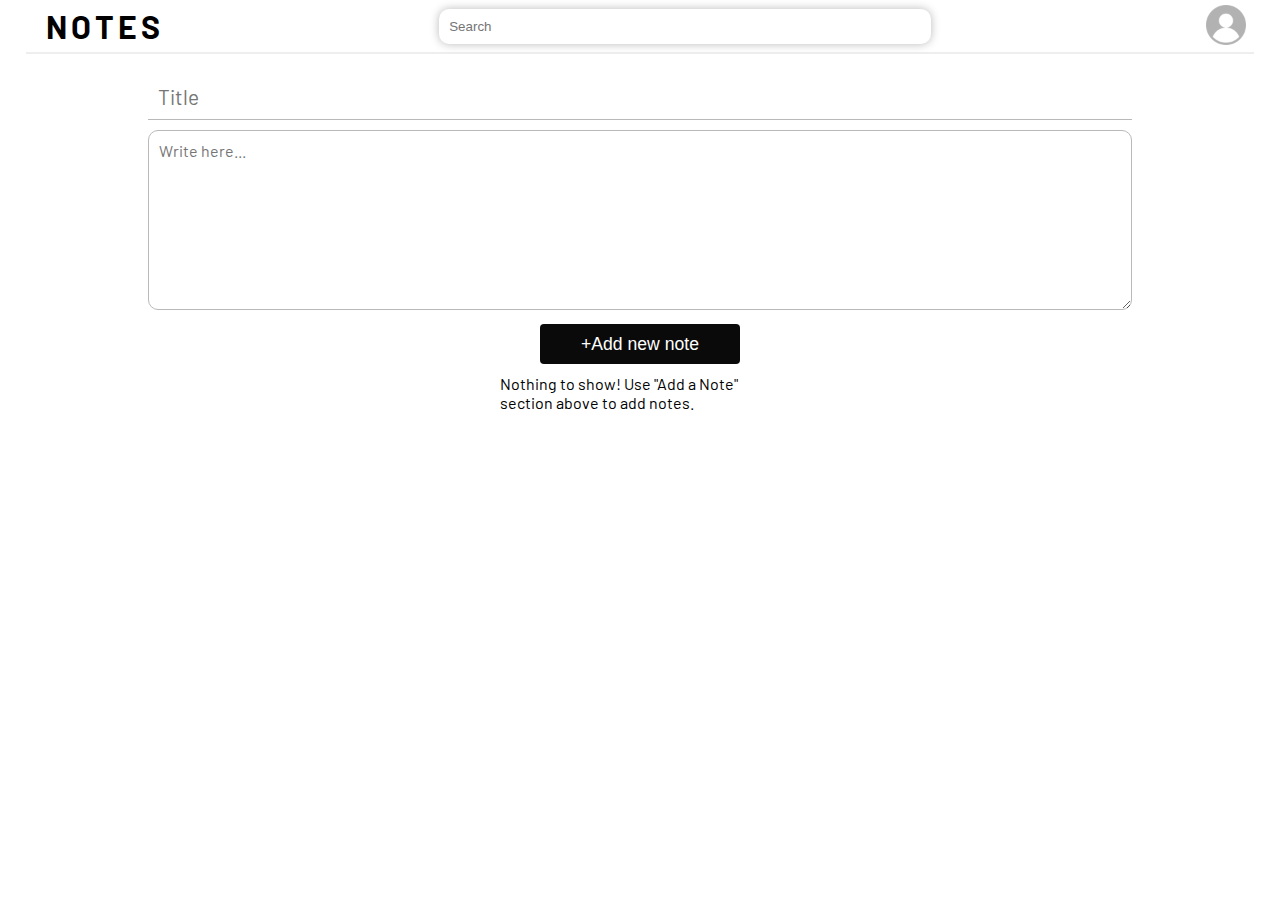
<file: index.html>
<!DOCTYPE html>
<html lang="en">

<head>
    <meta charset="UTF-8">
    <meta http-equiv="X-UA-Compatible" content="IE=edge">
    <meta name="viewport" content="width=device-width, initial-scale=1.0">
    <title>Notes App</title>
    <link rel="stylesheet" href="index.css">
</head>

<body>
    <header>
        <div class="header">
            <div class="heading-container">
                <!-- <a href=""><img id="menu" src="menu.png" alt="" width="24px"></a> -->
                <h1>NOTES</h1>
            </div>

            <input type="text" placeholder="Search" id="search">

            <a href="login.html"><img id="profile" src="User.png" alt="User"></a>
        </div>
    </header>

    <main>
        <div class="container">
            <div class="notes">
                <div class="add-notes">
                    <input type="text" placeholder="Title" id="addTitle">
                    <textarea id="addTxt" name="" placeholder="Write here..."></textarea>
                    <button id="addBtn">+Add new note</button>
                </div>
                
                <div class="notescontainer" id="notes">

                </div>
            </div>
        </div>
    </main>
    <script src="index.js"></script>
</body>

</html>
</file>
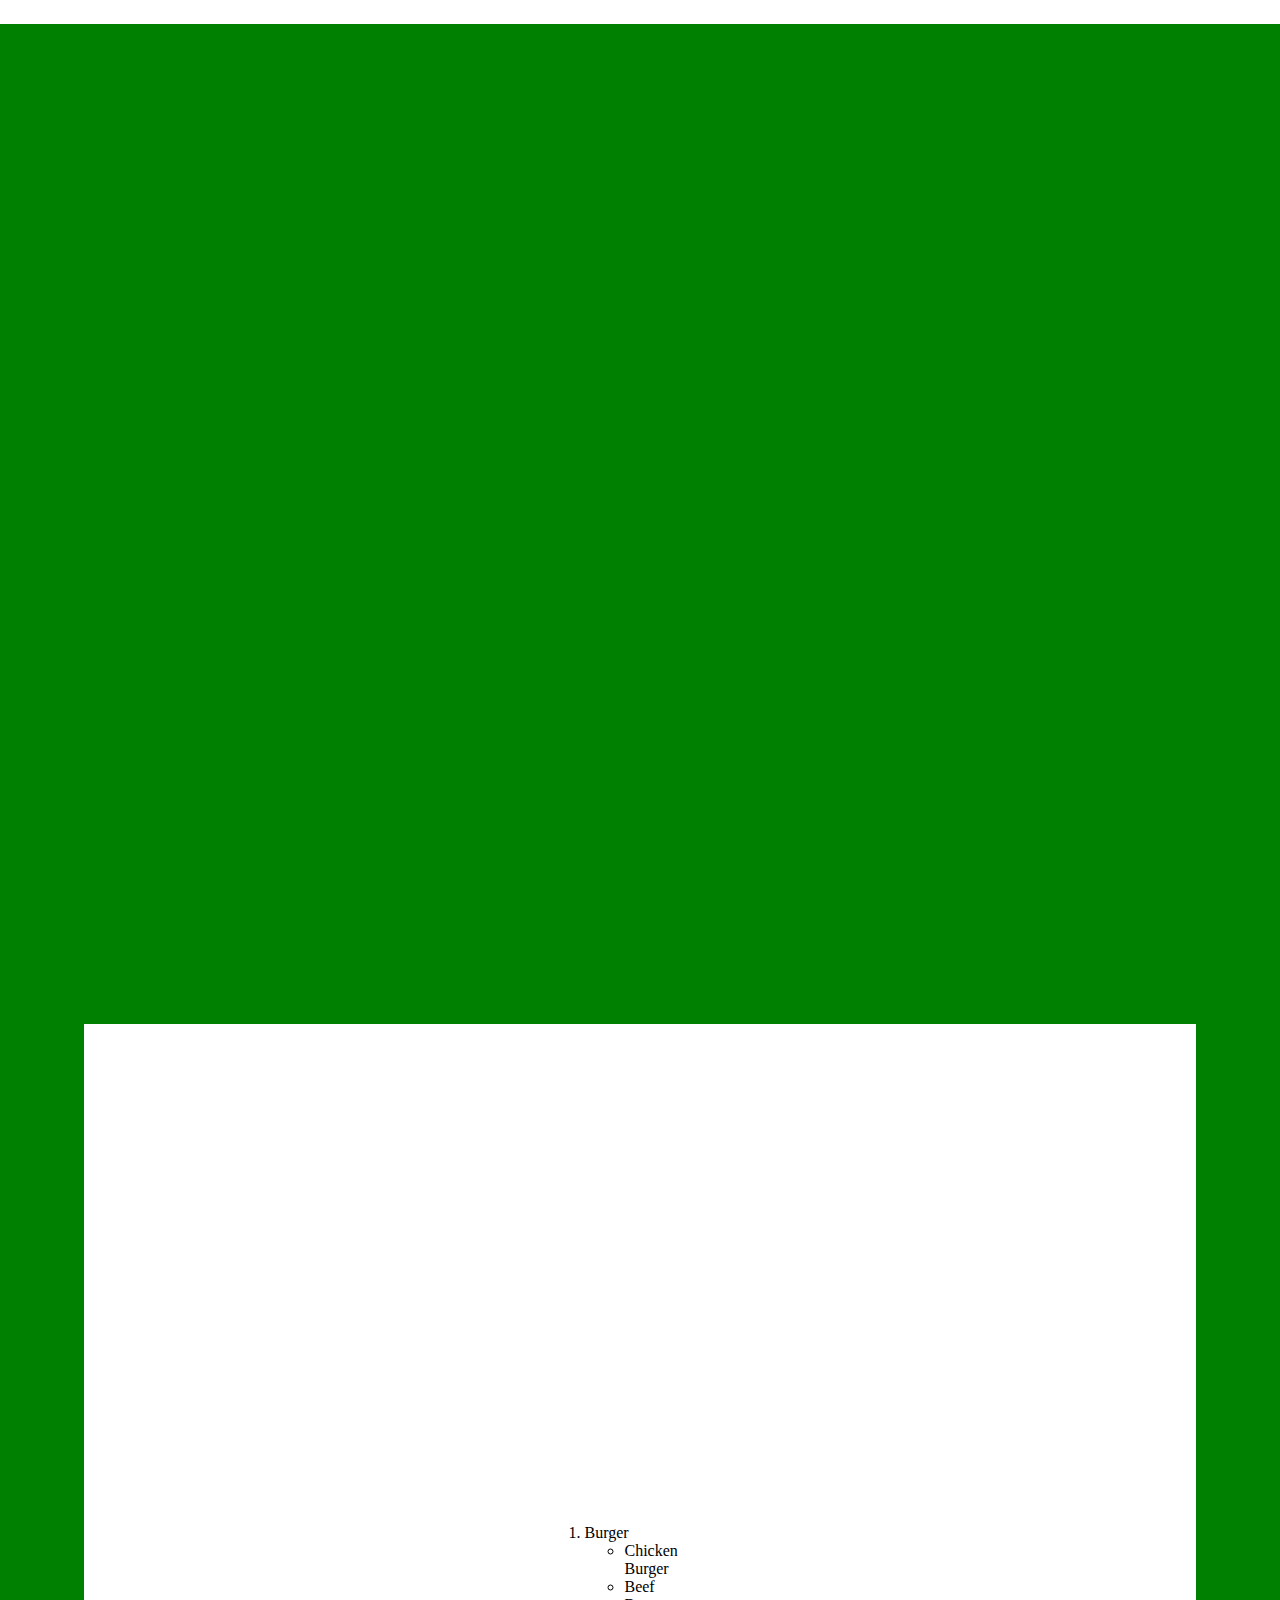
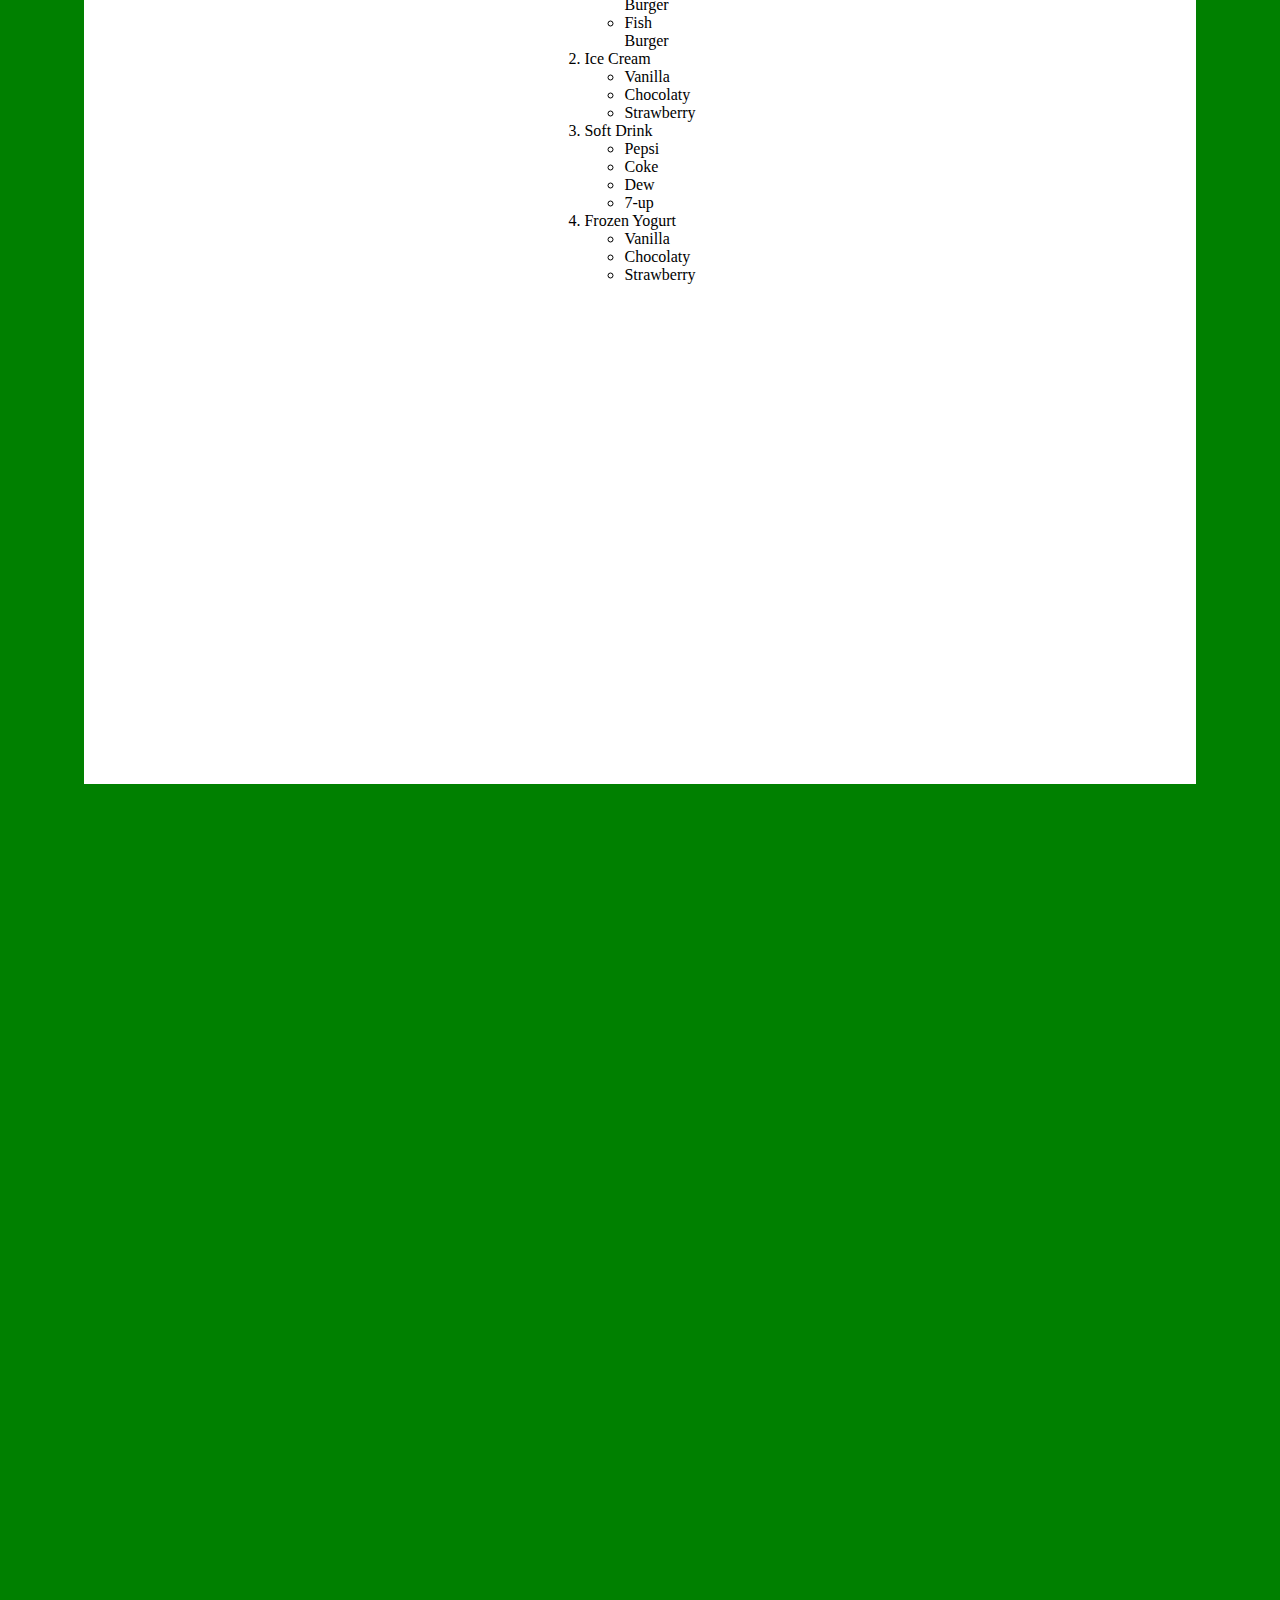
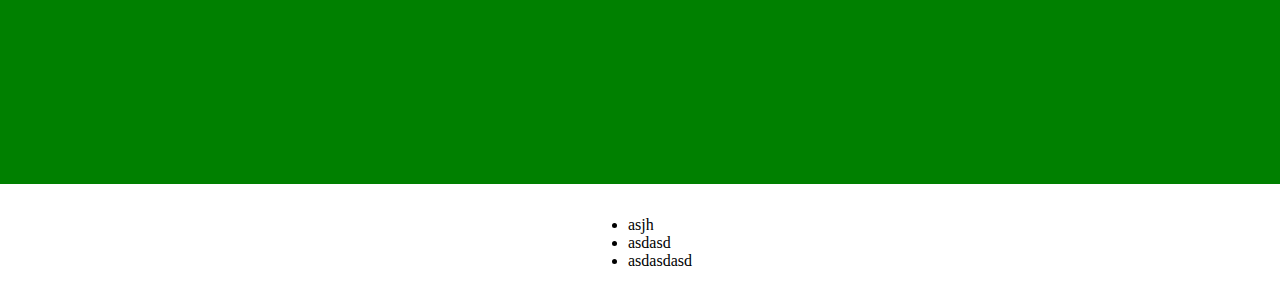
<file: list.html>
<!DOCTYPE html>
<html lang="en">
<head>
    <meta charset="UTF-8">
    <meta http-equiv="X-UA-Compatible" content="IE=edge">
    <meta name="viewport" content="width=device-width, initial-scale=1.0">
    <title>Document</title>
    <style>
.main{
    display: flex;
    flex-direction: column;
    justify-content: center;
    align-items: center;

}
.main h1{
    position: relative;
    font-weight: bolder;
font-size: 7em;
}
.main ol{
    border: 1000px solid green;
    padding: 500px;

}

    </style>
</head>
<body>
    <div class="main">
        <!-- <h1>DIL LGAA LYAA MANE TUM SA PYAARR KRKEEEEEE TUMSEE PYARR KRKEEEEEE</h1> -->
    <ol>
        <li>Burger</li>
        <ul>
            <li>Chicken Burger</li>
            <li>Beef Burger</li>
            <li>Fish Burger</li>
        </ul>
        <li>Ice Cream</li>
        <ul>
            <li>Vanilla</li>
            <li>Chocolaty</li>
            <li>Strawberry</li>
        </ul>
        <li>Soft Drink</li>
        <ul>
            <li>Pepsi</li>
            <li>Coke</li>
            <li>Dew</li>
            <li>7-up</li>
        </ul>
        <li>Frozen Yogurt</li>
        <ul>
            <li>Vanilla</li>
            <li>Chocolaty</li>
            <li>Strawberry</li>
        </ul>
    </ol>

    <ul >
        <li>asjh</li>
        <li>asdasd</li>
        <li>asdasdasd</li>
    </ul>
</div>
</body>
</html>
</file>
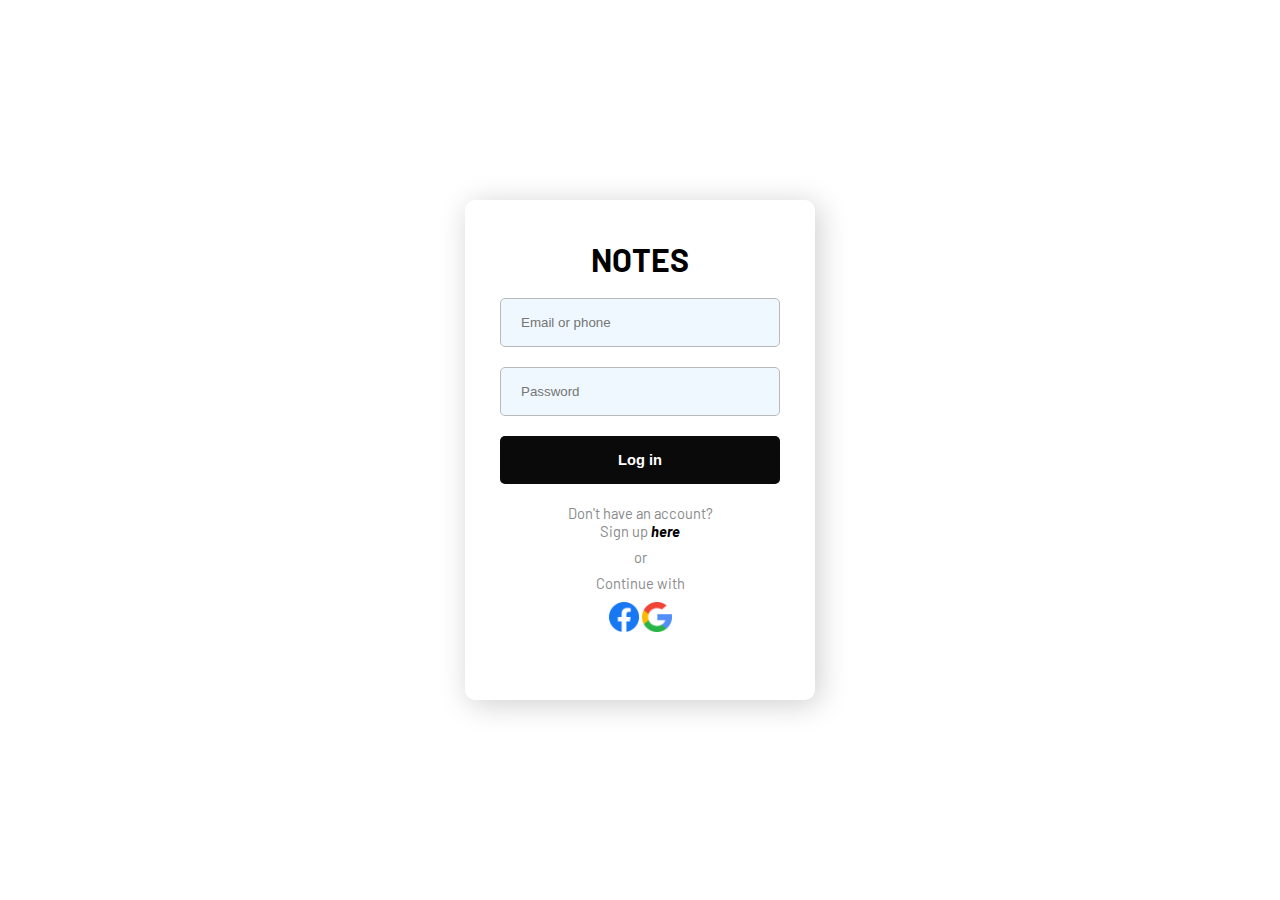
<file: login.html>
<!DOCTYPE html>
<html lang="en">
<head>
    <meta charset="UTF-8">
    <meta http-equiv="X-UA-Compatible" content="IE=edge">
    <meta name="viewport" content="width=device-width, initial-scale=1.0">
    <title>Login</title>
    <link rel="stylesheet" href="login.css">
</head>

<body>
    <div class="parent">
        <div class="loginpg">

            <div>
                <h1>NOTES</h1>
            </div>
            <div class="mail">
                <input type="email" placeholder="Email or phone">
            </div>
            <div class="pass">
                <input type="password" placeholder="Password">
            </div>
            <div>
                <button>Log in</button>
            </div>
            <div class="other">
                <span>Don't have an account?</span><br>
                <span>Sign up <a href="signup.html">here</a></span><br>
                <div class="or">
                    <span>or</span><br>
                </div>
                <span>Continue with</span>
            </div>
            <div class="png">
                <a href="#"><img src="facebook.png" alt="" /></a>
                <a href="#"><img src="search.png" alt="" /></a>
              </div>

        </div>
    </div>
    
</body>
</html>
</file>
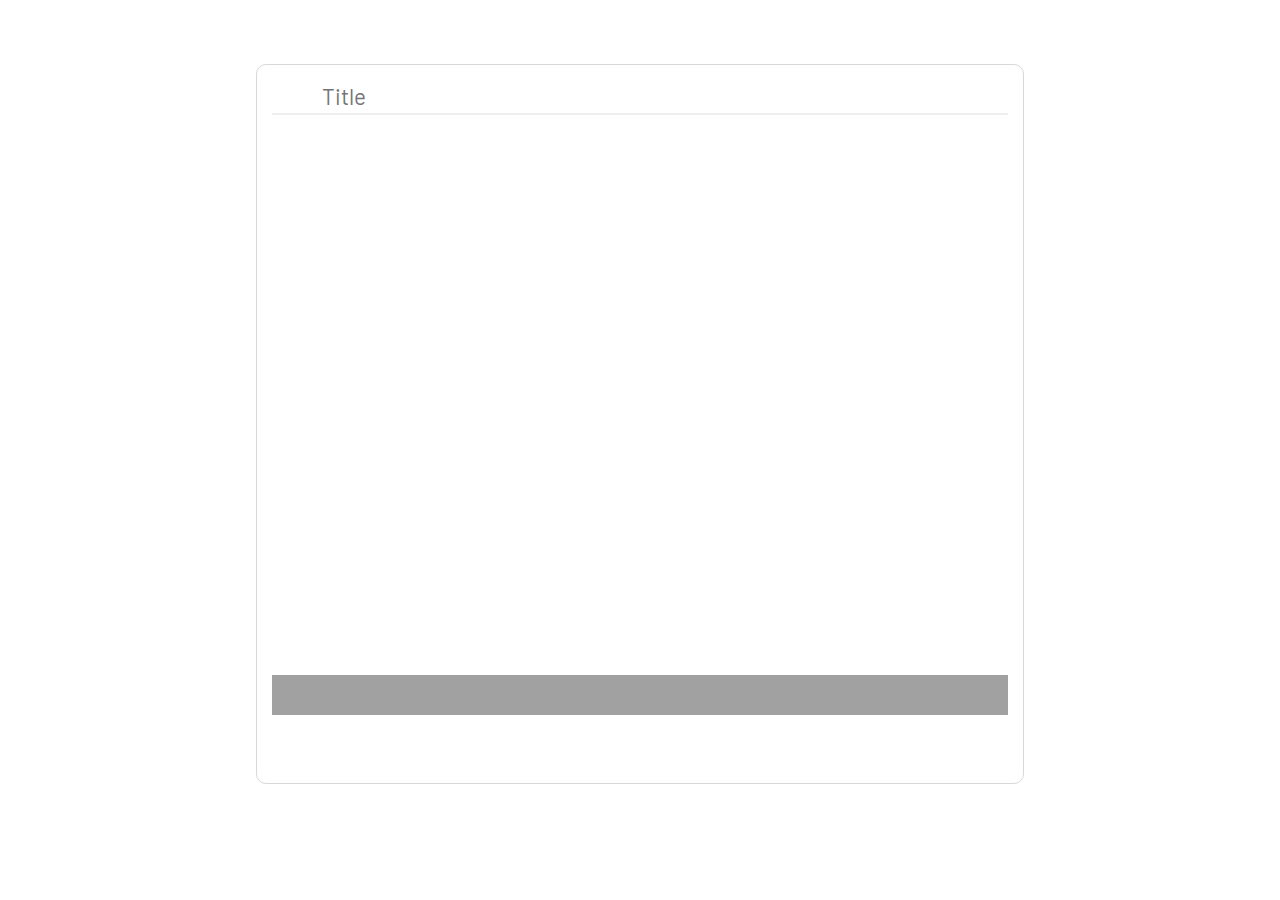
<file: newnotes.html>
<!DOCTYPE html>
<html lang="en">

<head>
    <meta charset="UTF-8">
    <meta http-equiv="X-UA-Compatible" content="IE=edge">
    <meta name="viewport" content="width=device-width, initial-scale=1.0">
    <title>Document</title>

    <style>
        @import url('https://fonts.googleapis.com/css2?family=Barlow:ital,wght@0,100;0,200;0,300;0,400;0,500;0,600;0,700;0,800;0,900;1,100;1,200;1,300;1,400;1,500;1,600;1,700;1,800;1,900&display=swap');

        * {
            margin: 0;
            padding: 0;
            box-sizing: border-box;
        }

        body {
            font-family: 'Barlow', sans-serif;
        }

        .newnote {
            display: flex;
            flex-direction: column;
            align-items: center;
            width: 60vw;
            height: 80vh;
            background-color: white;
            border-radius: 10px;
            border: 1px solid rgb(216, 216, 216);
        }

        header {
            width: 100%;
            display: flex;
            justify-content: center;
        }

        .heading {
            margin-top: 10px;
            width: 96%;
            height: 40px;
            border-bottom: 2px solid #EEEEEE;
            display: flex;
            align-items: flex-end;
        }

        .heading input::placeholder {
            font-weight: 400;
        }

        .header input {
            font-family: inherit;
            position: relative;
            left: 50px;
            bottom: 4px;
            border: none;
            outline: none;
            width: 70%;
            font-size: 1.4em;
            font-weight: 600;
            /* background-color: aquamarine; */
        }

        .textarea {
            margin: 10px 0 10px 0;
            width: 100%;
            display: flex;
            justify-content: center;
        }

        .textinput {
            /* margin-top: 10px; */
            font-family: 'Barlow', sans-serif;
            padding: 10px 50px 0 50px;
            font-size: 1em;
            font-weight: 500;
            color: rgb(14, 14, 14);
            width: 96%;
            min-height: 60vh;
            outline: none;
            resize: none;
            border: 1px solid grey;
            border: none;
        }

        button:hover {
            opacity: 0.8;
        }

        .modal {
            /* display: none; */
            position: fixed;
            z-index: 1;
            left: 0;
            top: 0;
            width: 100%;
            height: 100%;
            overflow: auto;
            backdrop-filter: blur(3px);
        }

        .modal-content {
            background-color: #ffffff;
            margin: 5% auto 5% auto;
        }

        .bottom{
            width: 96%;
            background-color: rgb(161, 161, 161);
            height: 40px;
            margin-bottom: 10px;
        }

        .animate {
            -webkit-animation: animatezoom 0.6s;
            animation: animatezoom 0.6s
        }

        @-webkit-keyframes animatezoom {
            from {
                -webkit-transform: scale(0)
            }

            to {
                -webkit-transform: scale(1)
            }
        }

        @keyframes animatezoom {
            from {
                transform: scale(0)
            }

            to {
                transform: scale(1)
            }
        }

    </style>
</head>

<body>
    <div id="id01" class="modal">
        <div class="newnote modal-content animate" >
            <header>
                <div class="heading header">
                    <input type="text" placeholder="Title">
                </div>
            </header>

            <div class="textarea">
                <textarea class="textinput"></textarea>
            </div>
            <div class="bottom"></div>
        </div>
    </div>
</body>

</html>
</file>
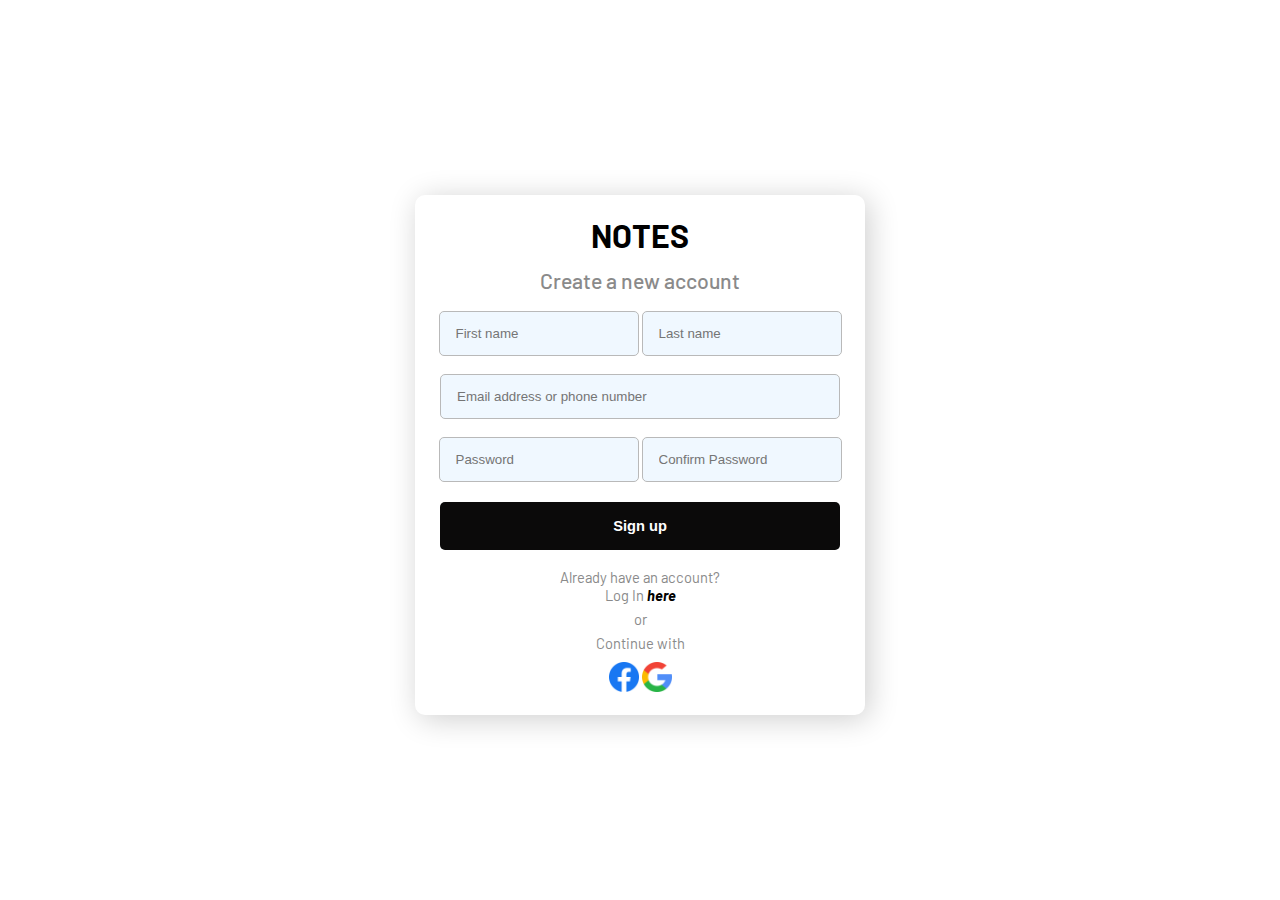
<file: signup.html>
<!DOCTYPE html>
<html lang="en">

<head>
  <meta charset="UTF-8" />
  <meta http-equiv="X-UA-Compatible" content="IE=edge" />
  <meta name="viewport" content="width=device-width, initial-scale=1.0" />
  <title>Signup</title>
  <link rel="stylesheet" href="signup.css">
</head>

<body>
  <div class="container">
    <div class="whole">

      <div class="supPg">
        <h1>NOTES</h1>
        <div class="cr-txt">
          Create a new account
        </div>
        <div class="names">
          <input type="text" placeholder="First name" />
          <input type="text" placeholder="Last name" />
        </div>
        <div class="eppp">
          <input type="email" placeholder="Email address or phone number" />
          <input type="password" placeholder="Password" />
          <input type="password" placeholder="Confirm Password" />
        </div>
        <div>
          <a href="#"><button>Sign up</button></a>
        </div>
        <div class="other">
          <span>Already have an account?</span><br>
          <span>Log In <a href="login.html">here</a></span><br>
          <div class="or">
            <span>or</span><br>
          </div>
          <span>Continue with</span>
        </div>
        <div class="png">
          <a href="#"><img src="facebook.png" alt="" /></a>
          <a href="#"><img src="search.png" alt="" /></a>
        </div>
      </div>
    </div>
  </div>
</body>

</html>
</file>
<file: index.css>
@import url('https://fonts.googleapis.com/css2?family=Barlow:ital,wght@0,100;0,200;0,300;0,400;0,500;0,600;0,700;0,800;0,900;1,100;1,200;1,300;1,400;1,500;1,600;1,700;1,800;1,900&display=swap');

* {
    padding: 0;
    margin: 0;
    box-sizing: border-box;
}

body {
    font-family: 'Barlow', sans-serif;
}

header {
    width: 100%;
    height: 54px;
    display: flex;
    justify-content: center;
}

.header {
    background-color: #ffffff;
    position: fixed;
    z-index: 1;
    width: 96%;
    height: 54px;
    border-bottom: 2px solid #EEEEEE;
    display: flex;
    justify-content: space-between;
    align-items: center;
}



.heading-container > h1{
    /* width: 400px; */
    letter-spacing: 4px;
    display: inline;
    margin-left: 20px;
}

#profile {
    margin-right: 8px;
    width: 40px;
    opacity: 0.6;
}



#search {
    width: 40%;
    padding: 10px;
    outline: none;
    border: none;
    border-color: rgb(185, 185, 185);
    box-shadow: 0 0 10px rgb(185, 185, 185);
    border-radius: 10px;
}

#menu {
    margin-left: 8px;
    /* margin-top: 6    px; */
}


.container {
    display: flex;
    justify-content: center;
    width: 100%;
}


.notes {
    margin-top: 20px;
    width: 96%;
    position: relative;
    border-radius: 5px;
    display: flex;
    align-items: center;
    flex-direction: column;
}

.add-notes {
    width: 100%;
    display: flex;
    align-items: center;
    flex-direction: column;
    height: 300px;

}

.add-notes input[type=text] {
    align-self: flex-start;
    margin: 0 0 10px 10%;
    outline: none;
    padding: 10px;
    font-family: inherit;
    font-size: 1.3em;
    font-weight: 600;
    width: 80%;
    transition: 0.5s;
    border: none;
    border-bottom: 1px solid rgb(185, 185, 185);
    /* border-radius: 10px; */
    /* border: none; */

    /* outline: none;
    border-color: rgb(185, 185, 185);
    box-shadow: 0 0 10px rgb(185, 185, 185);
    border-radius: 10px; */
}

/* .add-notes input[type=text]:focus{
    outline: none;
    border-color: rgb(185, 185, 185);
    box-shadow: 0 0 10px rgb(185, 185, 185);
    border-radius: 10px;
} */


.add-notes input::placeholder {
    font-weight: 400;
}

#addTxt {
    font-family: inherit;
    outline: none;
    width: 80%;
    height: 60%;
    margin-bottom: 14px;
    border: 1px solid rgb(185, 185, 185);
    border-radius: 10px;
    padding: 10px;
    font-size: 1em;
    -webkit-transition: 0.5s;
    transition: 0.5s;

    /* outline: none;
    border: none;
    border-color: rgb(185, 185, 185);
    box-shadow: 0 0 10px rgb(185, 185, 185);
    border-radius: 10px; */
}

#addTxt:focus {
    /* border: none; */
    outline: none;
    border-color: rgb(185, 185, 185);
    box-shadow: 0 0 10px rgb(185, 185, 185);
}

button {
    position: relative;
    height: 40px;
    width: 200px;
    background-color: #0B0A0A;
    color: white;
    border: none;
    border-radius: 4px;
    font-size: 1.1em;
    cursor: pointer;
    margin-bottom: 10px;
}

button:hover {
    opacity: 0.95;
}


.notescontainer {
    width: 96%;
    display: grid;
    justify-content: center;
    grid-template-columns: repeat(auto-fit, minmax(180px, 280px));
    gap: 20px;

}

.item {
    margin: 10px;
    border-radius: 8px;
    padding: 10px;
    height: 240px;
    background-color: #fafafa;
    border: 1px solid rgb(185, 185, 185);
    display: flex;
    flex-direction: column;
    justify-content: space-between;
    cursor: pointer;
}

.item .note-data {
    height: 82%;
}

.item .note-data .data-heading {
    height: 16%;
    word-wrap: break-word;
    overflow: hidden;
}

.item .note-data .data-text {
    height: 78%;
    word-wrap: break-word;
    overflow: hidden;
}

.item .delete-note {
    width: 100px;
    height: 30px;
    align-self: center;
    font-size: 1em;
    /* margin-bottom: 10px; */
}



@media screen and (max-width:580px) {
    .add-notes {
        height: 240px;

    }

    button {
        height: 36px;
        width: 120px;
        font-size: 0.9em;
    }

    #addTxt {
        width: 80%;
        height: 50%;
        font-size: 0.9em;
    }

    .add-notes input[type=text] {
        margin: 0 0 10px 10%;
        font-family: inherit;
        font-size: 1.2em;
        padding: 8px;
        font-weight: 600;
        width: 80%;
    }

    .notescontainer {
        grid-template-columns: repeat(auto-fit, minmax(120px, 160px));
        gap: 5px;

    }

    .item {
        height: 180px;
    }

    .item .note-data {
        height: 82%;
    }
    
    .item .note-data .data-heading {
        height: 16%;
        word-wrap: break-word;
        overflow: hidden;
        font-size: 0.9em;
    }
    
    .item .note-data .data-text {
        height: 78%;
        word-wrap: break-word;
        overflow: hidden;
        font-size: 0.8em;
    }

}

@media screen and (min-width:580px) and (max-width:767px) {
    .add-notes {
        height: 240px;

    }

    button {
        height: 36px;
        width: 120px;
        font-size: 0.9em;
    }

    #addTxt {
        width: 80%;
        height: 50%;
        font-size: 0.9em;
    }

    .add-notes input[type=text] {
        margin: 0 0 10px 10%;
        font-family: inherit;
        font-size: 1.2em;
        padding: 8px;
        font-weight: 600;
        width: 80%;
    }

    .notescontainer {
        grid-template-columns: repeat(auto-fit, minmax(120px, 260px));
        gap: 10px;

    }

    .item {
        height: 210px;
    }

}


@media screen and (min-width:767px) and (max-width:1023px) {
    .add-notes {
        height: 270px;
    }

    .add-notes input[type=text] {
        margin: 0 0 10px 10%;
        font-family: inherit;
        font-size: 1.2em;
        padding: 8px;
        font-weight: 600;
        width: 80%;
    }

    #addTxt {
        width: 80%;
        height: 55%;
        font-size: 0.9em;
    }

    button {
        height: 38px;
        width: 160px;
        font-size: 1em;
    }

    .notescontainer {
        grid-template-columns: repeat(auto-fit, minmax(150px, 270px));
        gap: 15px;

    }

    .item {
        height: 226px;
    }

}
</file>
<file: login.css>
@import url('https://fonts.googleapis.com/css2?family=Barlow:ital,wght@0,100;0,200;0,300;0,400;0,500;0,600;0,700;0,800;0,900;1,100;1,200;1,300;1,400;1,500;1,600;1,700;1,800;1,900&display=swap');

*{
    padding: 0;
    margin: 0;
    box-sizing: border-box;
}
body{
    font-family: 'Barlow', sans-serif;
}
.parent{
    width: 100vw;
    height: 100vh;
    display: grid;
    place-items: center;
}
.loginpg{
    text-align: center;
    width: 350px;
    height: 500px;
    border-radius: 10px;
    background-color: white;
    box-shadow: 4px 4px 30px rgb(206, 206, 206);
    /* border: 1px solid rgb(14, 14, 80); */
}

.loginpg img{
    margin-top: 25px;
    width: 50px ;
}
.loginpg h1{
    margin-top: 40px;
    
}

input[type=email],
input[type=password]{
    padding: 16px 20px;
    width: 280px;
    outline: none;
    border: 1px solid rgb(185, 185, 185);
    background-color: aliceblue;
    border-radius: 5px;
    -webkit-transition: 0.5s;
    transition: 0.5s;   
}

input[type=email]:focus,
input[type=password]:focus{
    outline: none;
    border-color: rgb(185, 185, 185);
    box-shadow: 0 0 10px rgb(185, 185, 185);
    /* border-radius: 10px; */
}

.mail{
    margin-top: 20px;
    margin-bottom: 20px;
}
button{
    padding: 16px 0 16px 0px;
    width: 280px;
    border-radius: 5px;
    border: none;
    background-color: #0B0A0A;
    color: white;
    font-size: 11pt;
    font-weight: bold;
    margin-top: 20px;
    cursor: pointer;
}
button:hover {
    opacity: 0.95;
}
.other{
    font-size: 11pt;
    color: #8a8a8a;
    margin-top: 20px;
}
.or{
    margin-top: 8px;
    margin-bottom: 8px;
}
.png img {
    margin-top: 10px;
    display: inline;
    text-align: center;
    width: 30px;
  }
a{
    text-decoration: none;
    font-weight: bold;
    font-style: italic;
    color: black;
}
@media screen and (max-width: 380px){
    .loginpg{
        border: none;
    }
}
</file>
<file: signup.css>
@import url('https://fonts.googleapis.com/css2?family=Barlow:ital,wght@0,100;0,200;0,300;0,400;0,500;0,600;0,700;0,800;0,900;1,100;1,200;1,300;1,400;1,500;1,600;1,700;1,800;1,900&display=swap');

body {
  font-family: 'Barlow', sans-serif;
}

* {
  padding: 0;
  margin: 0;
  box-sizing: border-box;
}

.container {
  width: 100vw;
  height: 100vh;
  display: grid;
  place-items: center;
}

.supPg {
  margin-top: 10px;
  padding-top: 1px;
  text-align: center;
  width: 450px;
  height: 520px;
  border-radius: 10px;
  background-color: white;
  box-shadow: 4px 4px 30px rgb(206, 206, 206);
}


input[type="text"],
input[type="password"] {
  width: 200px;
  margin-top: 18px;
  padding: 14px 16px;
  outline: none;
  border: 1px solid rgb(185, 185, 185);
  background-color: aliceblue;
  border-radius: 5px;
  -webkit-transition: 0.5s;
  transition: 0.5s;
}

input[type="email"] {
  width: 400px;
  margin-top: 18px;
  padding: 14px 16px;
  outline: none;
  border: 1px solid rgb(185, 185, 185);
  background-color: aliceblue;
  border-radius: 5px;
  -webkit-transition: 0.5s;
  transition: 0.5s;
}

input[type="text"]:focus,
input[type="email"]:focus,
input[type="password"]:focus {
  outline: none;
  border-color: rgb(185, 185, 185);
  box-shadow: 0 0 10px rgb(185, 185, 185);
}

.container img {
  display: inline;
  text-align: center;
  width: 60px;
}

.supPg h1 {
  display: block;
  margin-top: 20px;

}

.supPg .cr-txt {
  color: #8a8a8a;
  font-weight: 500;
  margin-top: 14px;
  text-align: center;
  font-size: 16pt;
}

button {
  padding: 16px 0 16px 0px;
  width: 400px;
  border-radius: 5px;
  border: none;
  background-color: #0B0A0A;
  color: white;
  font-size: 11pt;
  font-weight: bold;
  margin-top: 20px;
  cursor: pointer;
}

.other{
  font-size: 11pt;
  color: #8a8a8a;
  margin-top: 18px;
}
.or{
  margin-top: 6px;
  margin-bottom: 6px;
}

a{
  text-decoration: none;
  font-weight: bold;
  font-style: italic;
  color: black;
}

.png img {
  margin-top: 10px;
  display: inline;
  text-align: center;
  width: 30px;
}

.whole {
  text-align: center;
}
</file>
